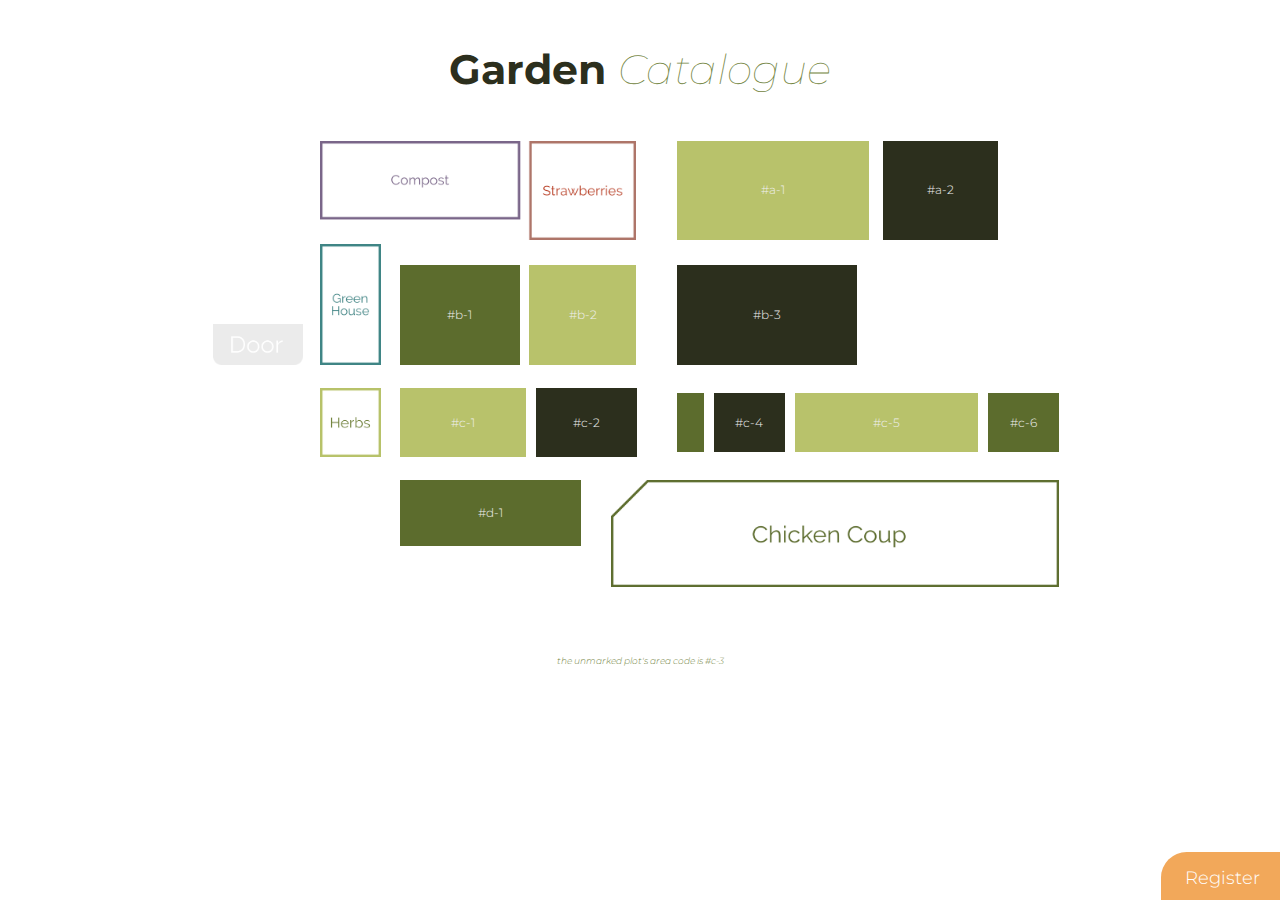
<file: index.html>
<!DOCTYPE html>
<html>
    <head>
        <!-- header -->
        <meta charset="UTF-8">
        <title>Garden Catalogue</title>
        <link rel="icon" type="image/ico" href="../p_assets/favicon.png">
        <meta name="viewport" content="width=device-width, initial-scale=1">

        <!-- fonts used (primarily montserrat) -->
        <link href="https://fonts.googleapis.com/css2?family=Montserrat:ital,wght@0,100;0,200;0,300;0,400;0,500;0,600;0,700;0,800;1,100;1,200;1,300;1,400;1,500;1,600;1,700;1,800&display=swap" rel="stylesheet">

        <!-- styles used -->
        <link type="text/css" rel="stylesheet" href="../styles/main.css">
        <link type="text/css" rel="stylesheet" href="../styles/boxes.css">

        <!-- javascript -->
        <script src="https://code.jquery.com/jquery-1.9.1.min.js"></script>
        <script src="../js/test.js"></script>

    </head>
    <body>
        <!-- relative margin created here -->
        <div class="main_container">
            <header>
                <!-- title -->
                <h1 class="title_part1">Garden <span class="title_part2">Catalogue</span></h1>
            </header>
            <div class="group">
                <table class="grouped">
                    <td class="door"><img src="../p_assets/misc/door.png" class="door_img"></td>
                    <td class="tile_cell">
                        <div class="tile_lines">
                            <div class="first_row">
                                <table class="grouped">
                                    <td class="row">
                                        <img src="../p_assets/g_elements/compost_strawberries.png" class="c_s">
                                    </td>
                                    <td class="row"><div class="a-1" id="a-1"><p class="address">#a-1</p></div></td>
                                    <td class="row"><div class="a-2" id="a-2"><p class="address">#a-2</p></div></td>
                                </table>
                            </div>
                            <div class="second_row">
                                <table class="grouped">
                                    <td class="row">
                                        <img src="../p_assets/g_elements/greenhouse.png" class="g_h">
                                    </td>
                                    <td class="row"><div class="b-1" id="b-1"><p class="address">#b-1</p></div></td>
                                    <td class="row"><div class="b-2" id="b-2"><p class="address">#b-2</p></div></td>
                                    <td class="row"><div class="b-3" id="b-3"><p class="address">#b-3</p></div></td>
                                </table>
                            </div>
                            <div class="third_row">
                                <table class="grouped">
                                    <td class="row">
                                        <img src="../p_assets/g_elements/herbs.png" class="herbs">
                                    </td>
                                    <td class="row"><div class="c-1" id="c-1"><p class="address">#c-1</p></div></td>
                                    <td class="row"><div class="c-2" id="c-2"><p class="address">#c-2</p></div></td>
                                    <td class="row"><div class="c-3" id="c-3"></div></td>
                                    <td class="row"><div class="c-4" id="c-4"><p class="address">#c-4</p></div></td>
                                    <td class="row"><div class="c-5" id="c-5"><p class="address">#c-5</p></div></td>
                                    <td class="row"><div class="c-6" id="c-6"><p class="address">#c-6</p></div></td>
                                </table>
                            </div>
                            <div class="fourth_row">
                                <table class="grouped">
                                    <td class="row"><div class="d-1" id="d-1"><p class="address">#d-1</p></div></td>
                                    <td class="row">
                                        <img src="../p_assets/g_elements/coup.png" class="coup">
                                    </td>
                                </table>
                            </div>
                        </div>
                    </td></table>
                  <div class="boc"></div>
                  <p id="small_print">the unmarked plot's area code is #c-3</p>
            </div></div>

        <a href="https://cyausio.github.io"><div class="button"><p class="button_text">Register</p></div></a>

    </body>
</html>
</file>
<file: styles/main.css>
/* CSS Styling for the Website Title */
header{
    text-align: center;
    background-color: white;
}
h1.title_part1{
    font-family: "Montserrat";
    font-weight: 700;
    font-size: 3.2vw;
    color: #2C2F1D;
    margin: 0px;
    padding: 3.4vw 0px 3.4vw 0px;
}
span.title_part2{
    font-weight: 100;
    font-style: italic;
    color: #72843E;
}

/* CSS Styling for Overall Container */
body{
    margin: 0px;
    padding: 0px;
}
div.main_container{
    /* top, right, bottom, left */
    margin: 0px;
    padding: 0px 16.5vw 0px 16.5vw;
}
table.grouped{
    margin: 0px;
    padding: 0px;
}
td.door{
    margin: 0px;
    padding: 0px;
}
td.tile_cell{
    margin: 0px;
    padding: 0px;
}
td.row{
    margin: 0px;
    padding: 0px;
    border: 0px;
}
tr{
    margin: 0px;
    padding: 0px;
    border: 0px;
}

/* CSS Styling for "Door" Image */
img.door_img{
    width: 7vw;
    height: auto;
    padding: 0px 1vw 2.8vw 0px;
}

/* CSS Styling for Address Texts */
p.address{
  font-family: "Montserrat";
  font-weight: 300;
  font-size: 0.9vw;
  color: #f0f0f0;
  padding: 0px;
  margin: 0px;
}

/* CSS Styling for Small print */

div.boc{
  height: 5.0vw;
  width: 1.0vw;
  margin: 0px;
  padding: 0px;
}

p#small_print{
  font-family:"Montserrat";
  font-weight: 300;
  font-size: 0.7vw;
  font-style: italic;
  color: #72843E;
  margin: 0px;
  padding: 0px;
  text-align: center;
}

/* CSS Styling for Registering Button */
div.button:hover{
    background-color: #2C2F1D;
}
p.button_text{
    font-family: "Montserrat";
    font-weight: 300;
    font-size: 1.4vw;
    color: white;
    text-align: center;
    margin: 0px;
    padding-top: 1.2vw;
    padding-left: 0.3vw;
}
</file>
<file: styles/boxes.css>
/* Row #1 */
img.c_s{
    width: auto;
    height: 7.7vw;
    padding: 0px 3.05vw 0px 0px;
    vertical-align: middle;
}
div.a-1{
    width: 15vw;
    height: 7.7vw;
    background-color: #B8C26B;
    margin: 0px 0.9vw 0px 0px;
    padding: 0px;

    display: flex;
    align-items: center;
    justify-content: center;
}
div.a-2{
    width: 9vw;
    height: 7.7vw;
    background-color: #2C2F1D;
    padding: 0px;

    display: flex;
    align-items: center;
    justify-content: center;
}

/* Row #2 */
img.g_h{
    width: auto;
    height: 9.5vw;
    padding: 0px 1.3vw 0px 0px;
    vertical-align: middle;
}
div.b-1{
    width: 9.4vw;
    height: 7.85vw;
    background-color: #5C6C2D;
    padding: 0px;
    margin: 1.64vw 0.55vw 0px 0px;

    display: flex;
    align-items: center;
    justify-content: center;
}
div.b-2{
    width: 8.36vw;
    height: 7.85vw;
    background-color: #B8C26B;
    padding: 0px;
    margin: 1.64vw 3vw 0px 0px;

    display: flex;
    align-items: center;
    justify-content: center;
}
div.b-3{
    width: 14.1vw;
    height: 7.85vw;
    background-color: #2C2F1D;
    padding: 0px;
    margin: 1.64vw 0px 0px 0px;

    display: flex;
    align-items: center;
    justify-content: center;
}

/* Row #3 */
div.third_row{
    margin-top: 1.5vw;
}
img.herbs{
    width: auto;
    height: 5.345vw;
    padding: 0px 1.3vw 0px 0px;
    vertical-align: middle;
}
div.c-1{
    width: 9.9vw;
    height: 5.345vw;
    padding: 0px;
    background-color: #B8C26B;
    margin: 0px 0.61vw 0px 0px;

    display: flex;
    align-items: center;
    justify-content: center;
}
div.c-2{
    width: 7.86vw;
    height: 5.345vw;
    padding: 0px;
    background-color: #2C2F1D;
    margin: 0px 3vw 0px 0px;

    display: flex;
    align-items: center;
    justify-content: center;
}
div.c-3{
    width: 2.1vw;
    height: 4.545vw;
    margin: 0.4vw 0.61vw 0.4vw 0px;
    background-color: #5C6C2D;

    display: flex;
    align-items: center;
    justify-content: center;
}
div.c-4{
    width: 5.57vw;
    height: 4.545vw;
    margin: 0.4vw 0.61vw 0.4vw 0px;
    background-color: #2C2F1D;

    display: flex;
    align-items: center;
    justify-content: center;
}
div.c-5{
    width: 14.3vw;
    height: 4.545vw;
    margin: 0.4vw 0.61vw 0.4vw 0px;
    background-color: #B8C26B;

    display: flex;
    align-items: center;
    justify-content: center;
}
div.c-6{
    width: 5.57vw;
    height: 4.545vw;
    margin: 0.4vw 0px 0.4vw 0px;
    background-color: #5C6C2D;

    display: flex;
    align-items: center;
    justify-content: center;
}

/* Row #4 */
div.fourth_row{
    margin-top: 1.5vw;
}
div.d-1{
    width: 14.2vw;
    height: 5.18vw;
    background-color: #5C6C2D;
    padding: 0px;
    margin: 0px 2.14vw 3.2vw 6.25vw;

    display: flex;
    align-items: center;
    justify-content: center;
}
img.coup{
    width: auto;
    height: 8.38vw;
    vertical-align: middle;
}

/* Registering Button */
div.button{
    border-top-left-radius: 2vw;
    position: fixed;
    bottom: 0px;
    right: 0px;
    width: 9.3vw;
    height: 3.75vw;
    background-color: #F2A85A;
    transition: background-color 0.25s ease;
}
</file>
